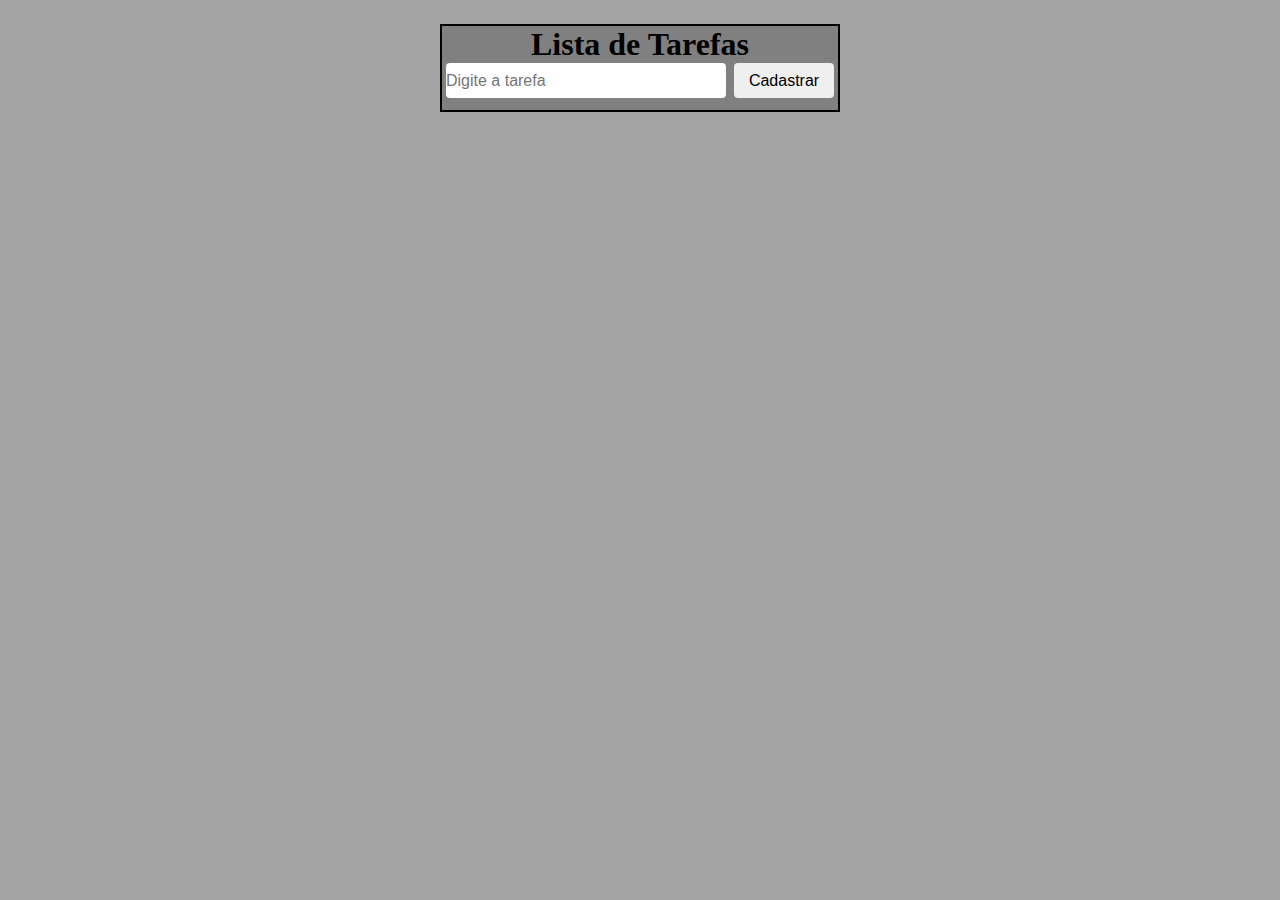
<file: index.html>
<!DOCTYPE html>
<html lang="pt-br">
<head>
    <meta charset="UTF-8">
    <meta name="viewport" content="width=device-width, initial-scale=1.0">
    <title>Lista de tarefas</title>

    <link rel="stylesheet" href="main.css">

</head>
<body>
    <div class="container">
        <header>
            <h1>Lista de Tarefas</h1>
        </header>
        <form>
            <input type="text" id="descricao-tarefa" required placeholder="Digite a tarefa"/>
            <button type="submit">Cadastrar</button>
        </form>
        <ul>
        </ul>
    </div>
    
    <script src="https://code.jquery.com/jquery-3.7.1.min.js"></script>
    <script src="./main.js"></script>

</body>
</html>
</file>
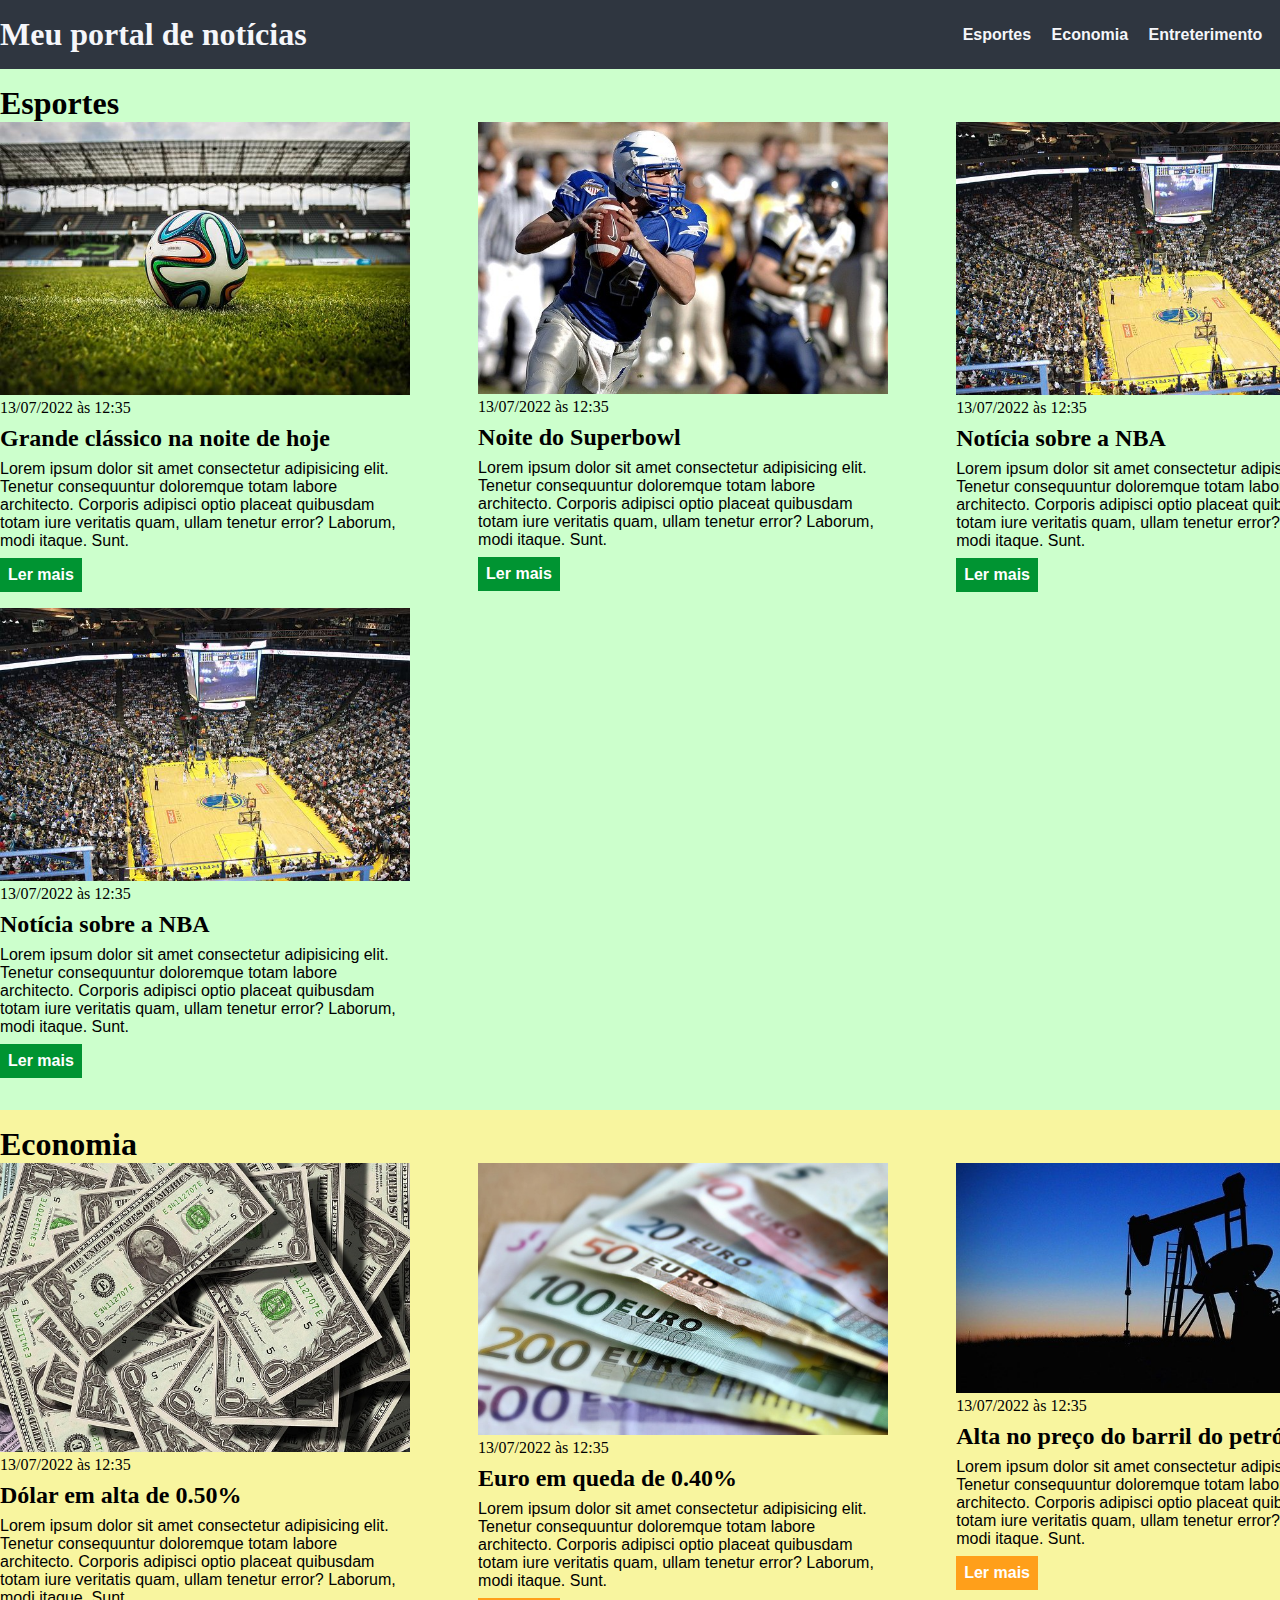
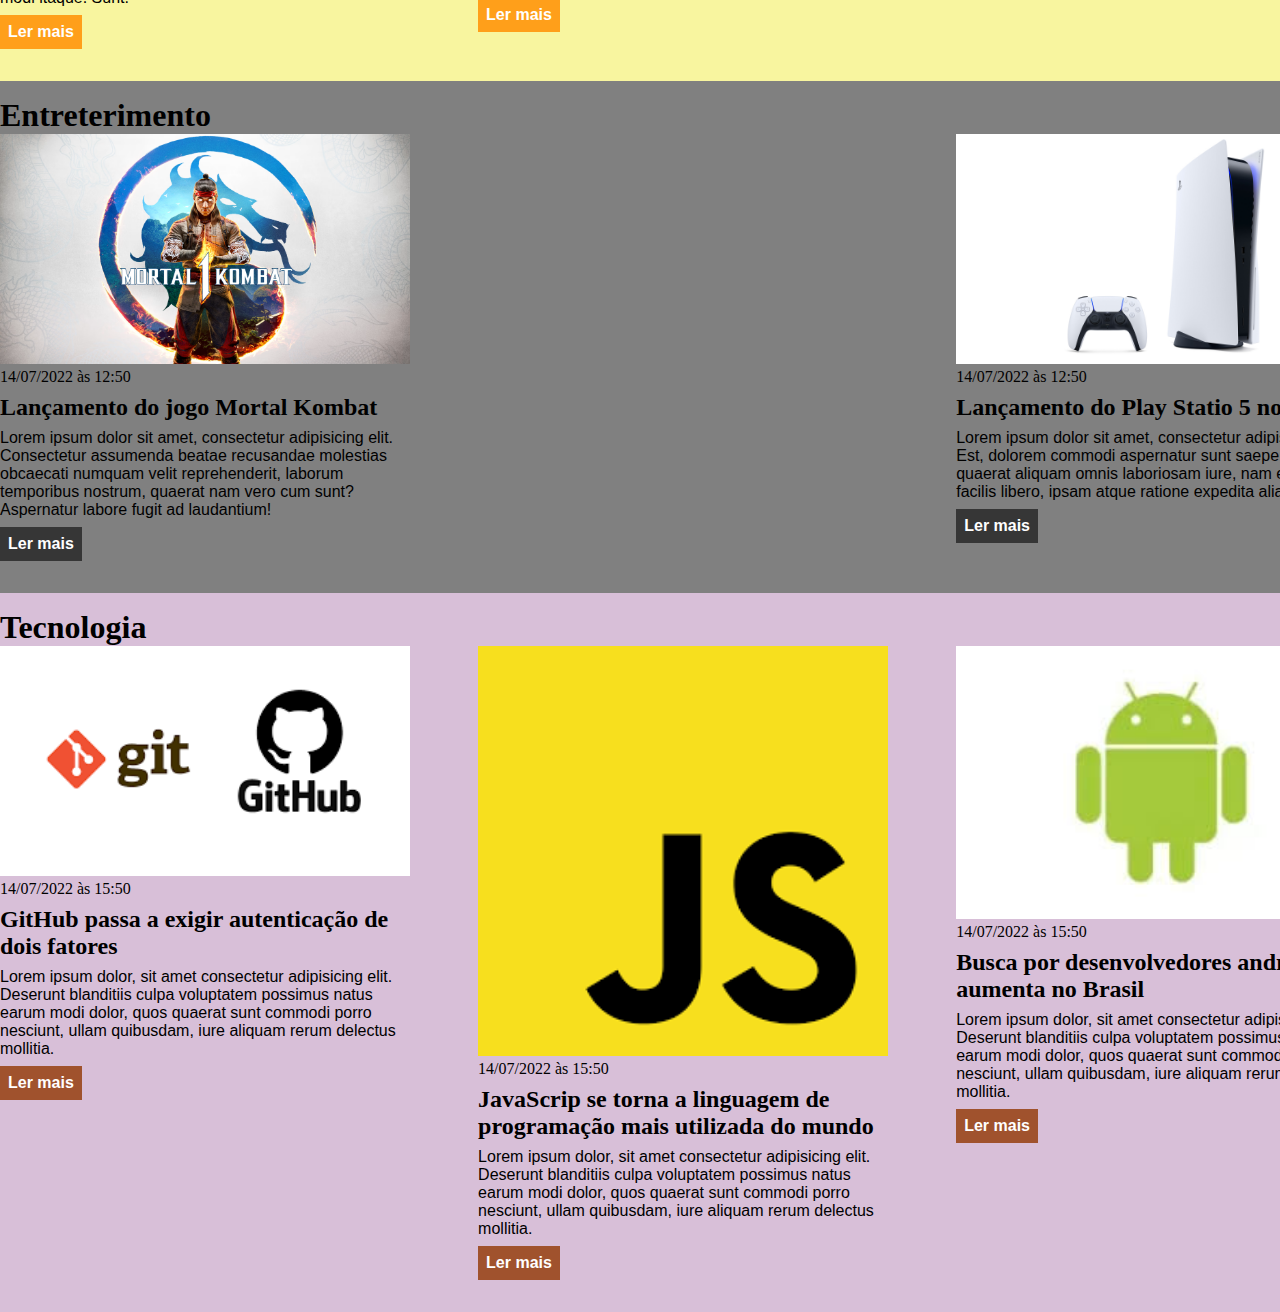
<file: Modulo 4/index.html>
<!DOCTYPE html>
<html lang="pt-BR">
<head>
    <meta charset="UTF-8">
    <meta http-equiv="X-UA-Compatible" content="IE=edge">
    <meta name="viewport" content="width=device-width, initial-scale=1.0">
    <title>Meu portal de notícias</title>
    <link rel="stylesheet" href="./main.css" />
</head>
<body>
    <header>
        <div class="cabecalho">
            <h1>Meu portal de notícias</h1>
            <nav>
                <ul>
                    <li>
                        <a href="#sports" title="Ir para a seção de esportes">Esportes</a>
                    </li>
                    <li>
                        <a href="#economy" title="Ir para a seção de notícias">Economia</a>
                    </li>
                    <li>
                        <a href="#entert" title="Ir para a seção de notícias">Entreterimento</a>
                    </li>
                    <li>
                        <a href="#tech" title="Ir para a seção de notícias">Tecnologia</a>
                    </li>
                </ul>
            </nav>
        </div>
    </header>
    <section id="sport">
        <h2>Esportes</h2>
        <div class="articles">
            <article>
                <img src="./imagens/futebol.jpg" alt="Bola de futebol no gramado" />
                <header>
                    <time>13/07/2022 às 12:35</time>
                </header>
                <h3>Grande clássico na noite de hoje</h3>
                <p>
                    Lorem ipsum dolor sit amet consectetur adipisicing elit. Tenetur consequuntur doloremque totam labore architecto. Corporis adipisci optio placeat quibusdam totam iure veritatis quam, ullam tenetur error? Laborum, modi itaque. Sunt.
                </p>
                <a href="#" title="Leia a notícia completa">Ler mais</a>
            </article>
            <article>
                <img src="./imagens/futebol-americano.jpg" alt="Jogador de futebol americano correndo com a bola na mão" />
                <header>
                    <time class="creation-date">13/07/2022 às 12:35</time>
                </header>
                <h3>Noite do Superbowl</h3>
                <p>
                    Lorem ipsum dolor sit amet consectetur adipisicing elit. Tenetur consequuntur doloremque totam labore architecto. Corporis adipisci optio placeat quibusdam totam iure veritatis quam, ullam tenetur error? Laborum, modi itaque. Sunt.
                </p>
                <a href="#" title="Leia a notícia completa">Ler mais</a>
            </article>
            <article>
                <img src="./imagens/basquete.jpg" title="Vista aérea de uma quadra de basquete" />
                <header>
                    <time>13/07/2022 às 12:35</time>
                </header>
                <h3>Notícia sobre a NBA</h3>
                <p>
                    Lorem ipsum dolor sit amet consectetur adipisicing elit. Tenetur consequuntur doloremque totam labore architecto. Corporis adipisci optio placeat quibusdam totam iure veritatis quam, ullam tenetur error? Laborum, modi itaque. Sunt.
                </p>
                <a href="#" title="Leia a notícia completa">Ler mais</a>
            </article>
            <article>
                <img src="./imagens/basquete.jpg" title="Vista aérea de uma quadra de basquete" />
                <header>
                    <time>13/07/2022 às 12:35</time>
                </header>
                <h3>Notícia sobre a NBA</h3>
                <p>
                    Lorem ipsum dolor sit amet consectetur adipisicing elit. Tenetur consequuntur doloremque totam labore architecto. Corporis adipisci optio placeat quibusdam totam iure veritatis quam, ullam tenetur error? Laborum, modi itaque. Sunt.
                </p>
                <a href="#" title="Leia a notícia completa">Ler mais</a>
            </article>
        </div>
    </section>
    <section id="economy">
        <h2>Economia</h2>
        <div class="articles">
            <article>
                <img src="./imagens/dolares.jpg" alt="Muitos dólares" />
                <header>
                    <time>13/07/2022 às 12:35</time>
                </header>
                <h3>Dólar em alta de 0.50%</h3>
                <p>
                    Lorem ipsum dolor sit amet consectetur adipisicing elit. Tenetur consequuntur doloremque totam labore architecto. Corporis adipisci optio placeat quibusdam totam iure veritatis quam, ullam tenetur error? Laborum, modi itaque. Sunt.
                </p>
                <a href="#" title="Leia a notícia completa">Ler mais</a>
            </article>
            <article>
                <img src="./imagens/euro.jpg" alt="Várias notas de euro" />
                <header>
                    <time>13/07/2022 às 12:35</time>
                </header>
                <h3>Euro em queda de 0.40%</h3>
                <p>
                    Lorem ipsum dolor sit amet consectetur adipisicing elit. Tenetur consequuntur doloremque totam labore architecto. Corporis adipisci optio placeat quibusdam totam iure veritatis quam, ullam tenetur error? Laborum, modi itaque. Sunt.
                </p>
                <a href="#" title="Leia a notícia completa">Ler mais</a>
            </article>
            <article>
                <img src="./imagens/petroleo.jpg" alt="Extração de petróleo" />
                <header>
                    <time>13/07/2022 às 12:35</time>
                </header>
                <h3>Alta no preço do barril do petróleo</h3>
                <p>
                    Lorem ipsum dolor sit amet consectetur adipisicing elit. Tenetur consequuntur doloremque totam labore architecto. Corporis adipisci optio placeat quibusdam totam iure veritatis quam, ullam tenetur error? Laborum, modi itaque. Sunt.
                </p>
                <a href="#" title="Leia a notícia completa">Ler mais</a>
            </article>
        </div>
    </section>
    <section id="entert">
        <h2>Entreterimento</h2>
        <div class="articles">
            <article>
                <img src="./imagens/mortal kombat" alt="layout mortal kombat"/>
                <header>
                    <time>14/07/2022 às 12:50</time>
                </header>
                <h3>Lançamento do jogo Mortal Kombat</h3>
                <p>Lorem ipsum dolor sit amet, consectetur adipisicing elit. Consectetur assumenda beatae recusandae molestias obcaecati numquam velit reprehenderit, laborum temporibus nostrum, quaerat nam vero cum sunt? Aspernatur labore fugit ad laudantium!</p>
                <a href="#" title="Leia a notícia completa">Ler mais</a>
            </article>
            <article>
                <img src="./imagens/PS5.jpg" alt="foto do play station 5"/>
                <header>
                    <time>14/07/2022 às 12:50</time>
                </header>
                <h3>Lançamento do Play Statio 5 no Brasil</h3>
                <p>Lorem ipsum dolor sit amet, consectetur adipisicing elit. Est, dolorem commodi aspernatur sunt saepe id quo quaerat aliquam omnis laboriosam iure, nam earum facilis libero, ipsam atque ratione expedita alias.</p>
                <a href="#" title="Leia a notícia completa">Ler mais</a>
            </article>
        </div>
    </section>
    <section id="tech">
        <h2>Tecnologia</h2>
        <div class="articles">
            <article>
                <img src="./imagens/github.jpg" alt="logo github"/>
                <header>
                    <time>14/07/2022 às 15:50</time>
                </header>
                <h3>GitHub passa a exigir autenticação de dois fatores</h2>
                <p>Lorem ipsum dolor, sit amet consectetur adipisicing elit. Deserunt blanditiis culpa voluptatem possimus natus earum modi dolor, quos quaerat sunt commodi porro nesciunt, ullam quibusdam, iure aliquam rerum delectus mollitia.</p>
                <a href="#" title="Leia a notícia completa">Ler mais</a>
            </article>
            <article>
                <img src="./imagens/js.jpg" alt="logo github"/>
                <header>
                    <time>14/07/2022 às 15:50</time>
                </header>
                <h3>JavaScrip se torna a linguagem de programação mais utilizada do mundo</h2>
                <p>Lorem ipsum dolor, sit amet consectetur adipisicing elit. Deserunt blanditiis culpa voluptatem possimus natus earum modi dolor, quos quaerat sunt commodi porro nesciunt, ullam quibusdam, iure aliquam rerum delectus mollitia.</p>
                <a href="#" title="Leia a notícia completa">Ler mais</a>
            </article>
            <article>
                <img src="./imagens/andriod.jpg" alt="logo github"/>
                <header>
                    <time>14/07/2022 às 15:50</time>
                </header>
                <h3>Busca por desenvolvedores android aumenta no Brasil</h2>
                <p>Lorem ipsum dolor, sit amet consectetur adipisicing elit. Deserunt blanditiis culpa voluptatem possimus natus earum modi dolor, quos quaerat sunt commodi porro nesciunt, ullam quibusdam, iure aliquam rerum delectus mollitia.</p>
                <a href="#" title="Leia a notícia completa">Ler mais</a>
            </article>
        </div>
    </section>
</body>
</html>
</file>
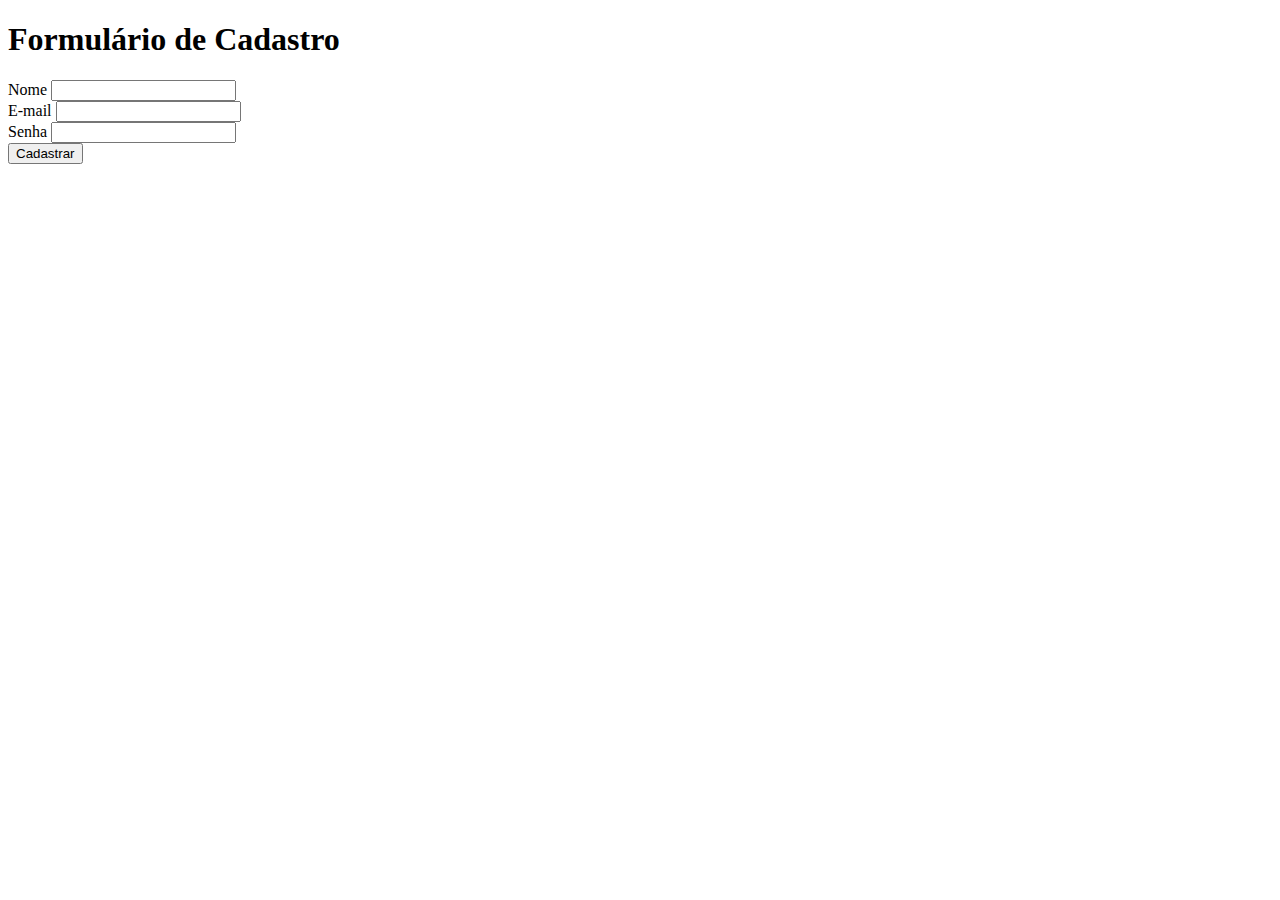
<file: forms.html>
<!DOCTYPE html>
<html lang="pt-br">
<head>
    <meta charset="UTF-8">
    <meta name="viewport" content="width=device-width, initial-scale=1.0">
    <title>Formulário de cadastro</title>
</head>
<body>
    <h1>Formulário de Cadastro</h1>
    <form>
        <label for="Nome">Nome</label>
        <input id="Nome" type="text"/>
        <br/>
        <label for="email">E-mail</label>
        <input id="email" type="email"/>
        <br/>
        <label for="senha">Senha</label>
        <input id="senha" type="password"/>
        <br/>
        <button type="submit">
            Cadastrar
        </button>
    </form>

</body>
</html>
</file>
<file: main.css>
*{
    box-sizing: border-box;
    margin: 0;
    padding: 0;
}

body{
    background-color: #a5a4a4;
}

.container{
    max-width: 400px;
    width: 100%;
    margin: 24px auto;
    border: 2px solid #000;
    background-color: #818080;
}

header{
    display: flex;
    justify-content: center;
}

form{
    display:flex;
    justify-content: space-around;
}

form input{
    height: 35px;
    width: 280px;
    font-size: 16px;
    border-radius: 4px;
    border: none;
    margin-bottom: 12px;
}

button{
    height: 35px;
    width: 100px;
    font-size: 16px;
    border-radius: 4px;
    border: none;
}

ul li{
    list-style: none;
    padding: 10px;
    font-size: 18px;
    cursor: pointer;
}

button:hover{
    cursor: pointer;
}
</file>
<file: Modulo 4/main.css>
*{
    box-sizing: border-box;
    margin: 0;
    padding: 0;
}

body > header{
    background-color: #2f3640;
    padding: 16px 0;
    color: #f5f6fa;
}

header li{
    display: inline;
    font-family: Arial, Helvetica, sans-serif;
    font-weight: bold;
    margin-left: 16px;
}

header li a{
    color: #f5f6fa;
    text-decoration: none;
}

.cabecalho{ 
    display: flex;
    flex-direction: row;
    align-items: center;
    width: 1366px;
    margin: 0 auto;
    justify-content: space-between;
}

.articles {
    display: flex;
    flex-wrap: wrap;
    justify-content: space-between;
}

.articles article img {
    /*height: 180px;*/
    width: 100%;
}

.articles article{
    width: 30%;
}
section{
    padding: 16px 0;
}

section h2,
.articles article{
    margin-bottom: 16px;
}

.articles article h3{
    margin-top: 8px;
    margin-bottom: 8px;
}

.articles article a{
    background-color: blue;
    color: #fff;
    padding: 8px;
    display: inline-block;
    text-decoration: none;
    font-weight: bold;
    margin-top: 8px;
}

.articles article a:hover{
    text-decoration: underline;
}

.articles article p,
.articles article a{
    font-family: Arial, Helvetica, sans-serif;
}

.articles article h3{
    font-size: 24px;
}

section h2{
    font-size: 32px;
}

#sport{
    background-color: rgba(0,255,0,0.2);
}

#sport .articles article a{
    background-color: #009432;
}

#economy{
    background-color: #f8f59f;
}

#economy .articles article a {
    background-color: #ff9f1a;
}

#entert{
    background-color: #808080;
}

#entert .articles a{
    background-color: #363636;
}

#tech{
    background-color: #D8BFD8;
}

#tech .articles a{
    background-color: #A0522D;
}

.articles {
    width: 1366px;
    margin: 0 auto;
}

section h2{
    width: 1366px;
    margin: 0 auto;
}
</file>
